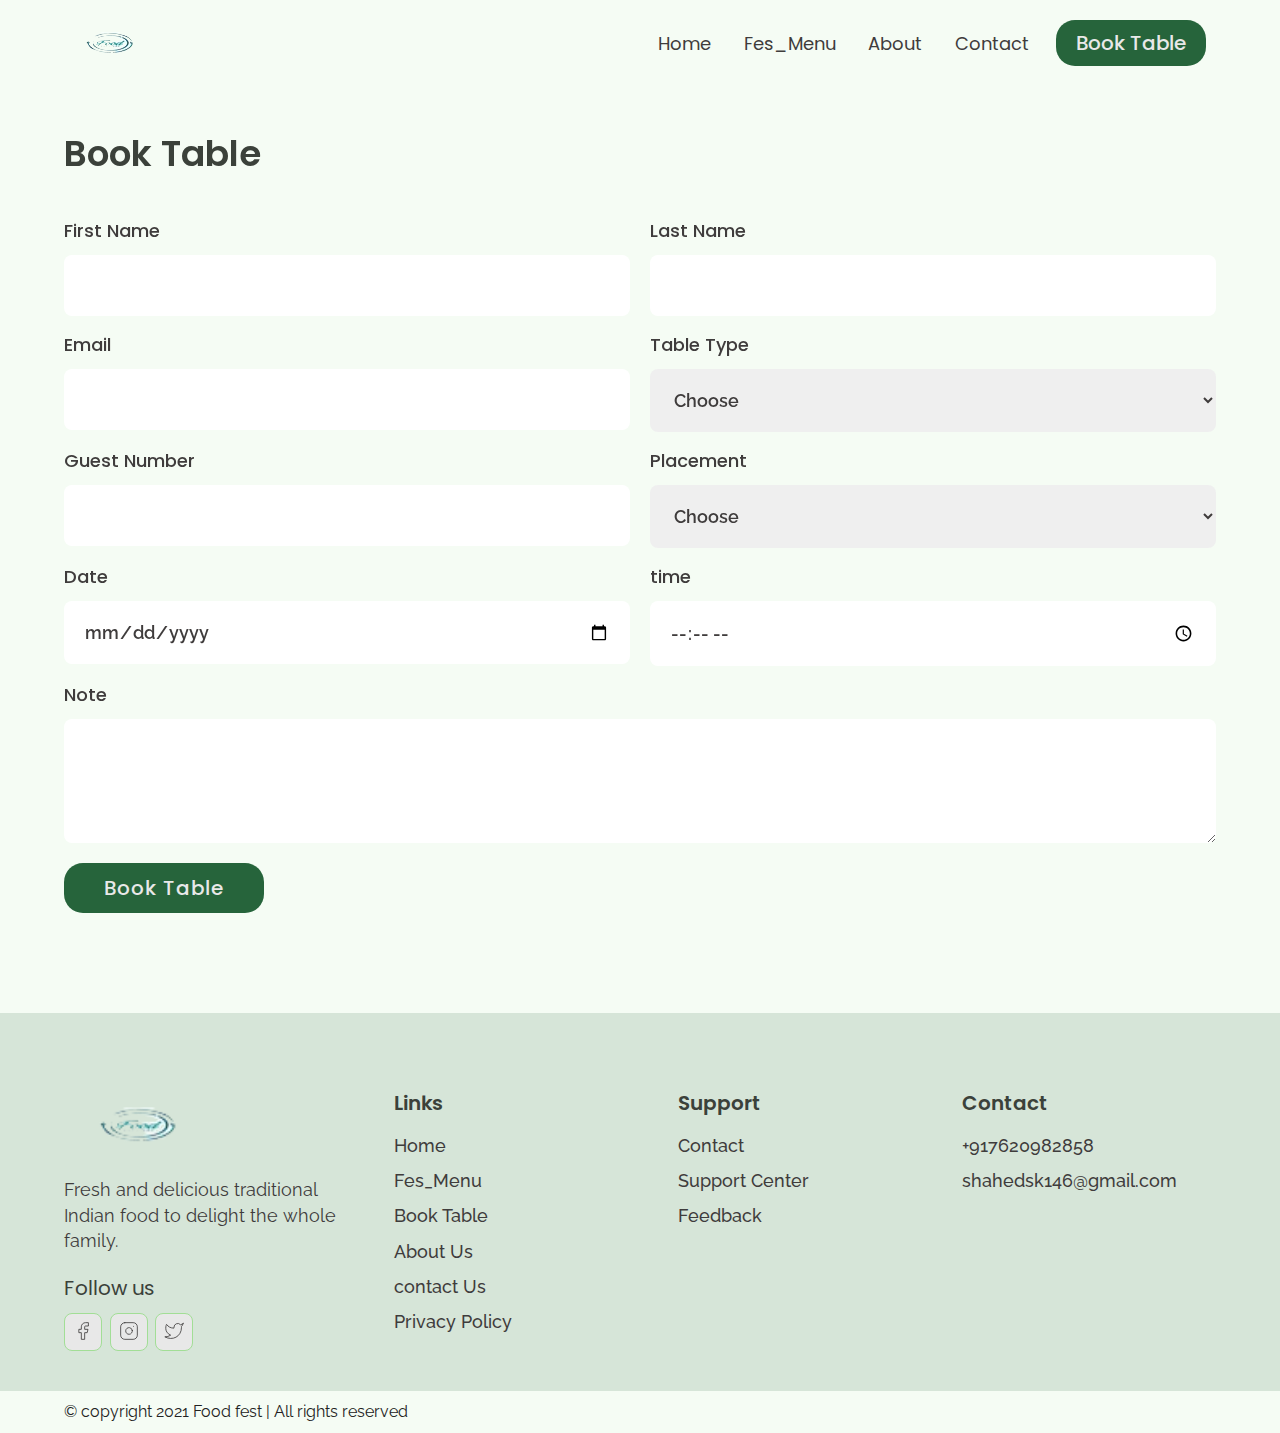
<file: booking.html>
<!DOCTYPE html>
<html lang="en">

<head>
  <meta charset="UTF-8">
  <meta http-equiv="X-UA-Compatible" content="IE=edge">
  <meta name="viewport" content="width=device-width, initial-scale=1.0">
  <link rel="shortcut icon" href="./images/favicon.ico" type="image/x-icon">
  <title>Booking | Food fest</title>
  <link rel="stylesheet" href="./reset.css">
  <link rel="stylesheet" href="./globalStyles.css">
  <link rel="stylesheet" href="./components.css">
  <!-- aos library css  -->
  <link rel="stylesheet" href="https://unpkg.com/aos@next/dist/aos.css" />
</head>

<body>
  <!-- Nav Section -->
  <div class="nav">
    <div class="container">
      <div class="nav__wrapper">
        <a href="./index.html" class="logo">
          <img src="./images/logo.png" alt="Food fest">
        </a>
        <nav>
          <div class="nav__icon">
            <svg xmlns="http://www.w3.org/2000/svg" width="24" height="24" viewBox="0 0 24 24" fill="none"
              stroke="currentColor" stroke-width="2" stroke-linecap="round" stroke-linejoin="round"
              class="feather feather-Fes_Menu">
              <line x1="3" y1="12" x2="21" y2="12" />
              <line x1="3" y1="6" x2="21" y2="6" />
              <line x1="3" y1="18" x2="21" y2="18" />
            </svg>
          </div>
          <div class="nav__bgOverlay"></div>
          <ol class="nav__list">
            <div class="nav__close">
              <svg xmlns="http://www.w3.org/2000/svg" width="24" height="24" viewBox="0 0 24 24" fill="none"
                stroke="currentColor" stroke-width="2" stroke-linecap="round" stroke-linejoin="round"
                class="feather feather-x">
                <line x1="18" y1="6" x2="6" y2="18" />
                <line x1="6" y1="6" x2="18" y2="18" />
              </svg>
            </div>
            <div class="nav__list__wrapper">

              <li><a class="nav__link" href="./index.html">Home</a></li>
              <li><a class="nav__link" href="./Fes_Menu.html">Fes_Menu</a></li>
              <li><a class="nav__link" href="./about.html">About</a></li>
              <li><a class="nav__link" href="./contact.html">Contact</a></li>
              <li><a href="/connect.php" class="btn primary-btn">Book Table</a></li>
            </div>
          </ol>
        </nav>
      </div>
    </div>
  </div>
  <!-- End Nav Section -->
  <!-- Booking Section -->
  <section id="form" data-aos="fade-up">
    <div class="container">
      <h3 class="form__title">Book Table</h3>
      <div class="form__wrapper">
        <form action="connect.php" method="post" >
          <div class="form__group">
            <label for="firstName">First Name</label>
            <input type="text" id="firstName" name="FirstName" required>
          </div>
          <div class="form__group">
            <label for="lastName">Last Name</label>
            <input type="text" id="lastName" name="LastName" required>
          </div>
          <div class="form__group">
            <label for="email">Email</label>
            <input type="email" id="email" name="Email" required>
          </div>
          <div class="form__group">
            <label for="tableType">Table Type</label>
            <select name="TableType" id="tableType" required>
              <option selected disabled>Choose</option>
              <option value="small">Small(2 persons)</option>
              <option value="medium">Small(4 persons)</option>
              <option value="large">large(6 persons)</option>
            </select>
          </div>
          <div class="form__group">
            <label for="guestNumber">Guest Number</label>
            <input type="number" id="guestNumber" name="GuestNumber" min="1" max="10" required>
          </div>
          <div class="form__group">
            <label for="placement">Placement</label>
            <select name="Placement" id="placement">
              <option selected disabled>Choose</option>
              <option value="outdoor">Outdoor</option>
              <option value="indoor">Indoor</option>
              <option value="rooftop">rooftop</option>
            </select>
          </div>
          <div class="form__group">
            <label for="date">Date</label>
            <input type="date" id="date" name="Date" required>
          </div>
          <div class="form__group">
            <label for="time">time</label>
            <input type="time" id="time" name="Time" required>
          </div>
          <div class="form__group form__group__full">
            <label for="note">Note</label>
            <textarea name="Note" id="note" rows="4"></textarea>
          </div>
          <button type="submit" class="btn primary-btn">Book Table</button>
        </form>
      </div>
    </div>
  </section>
  <!-- End Booking Section -->
  <!-- Footer -->
  <footer>
    <div class="container">
      <div class="footer__wrapper">
        <div class="footer__col1">
          <div class="footer__logo">
            <img src="./images/logo.png" alt="Food fest">
          </div>
          <p class="footer__desc">
            Fresh and delicious traditional Indian food to delight the whole family.
          </p>
          <div class="footer__socials">
            <h4 class="footer__socials__title">Follow us</h4>
            <ol class="footer__socials__list">
              <li>
                <a href="#">
                  <svg xmlns="http://www.w3.org/2000/svg" width="24" height="24" viewBox="0 0 24 24" fill="none"
                    stroke="currentColor" stroke-width="1" stroke-linecap="round" stroke-linejoin="round"
                    class="feather feather-facebook">
                    <path d="M18 2h-3a5 5 0 0 0-5 5v3H7v4h3v8h4v-8h3l1-4h-4V7a1 1 0 0 1 1-1h3z" />
                  </svg>
                </a>
              </li>
              <li>
                <a href=""https://www.instagram.com/sk._2308/>
                  <svg xmlns="http://www.w3.org/2000/svg" width="24" height="24" viewBox="0 0 24 24" fill="none"
                    stroke="currentColor" stroke-width="1" stroke-linecap="round" stroke-linejoin="round"
                    class="feather feather-instagram">
                    <rect x="2" y="2" width="20" height="20" rx="5" ry="5" />
                    <path d="M16 11.37A4 4 0 1 1 12.63 8 4 4 0 0 1 16 11.37z" />
                    <line x1="17.5" y1="6.5" x2="17.51" y2="6.5" />
                  </svg>
                </a>
              </li>
              <li>
                <a href="#">
                  <svg xmlns="http://www.w3.org/2000/svg" width="24" height="24" viewBox="0 0 24 24" fill="none"
                    stroke="currentColor" stroke-width="1" stroke-linecap="round" stroke-linejoin="round"
                    class="feather feather-twitter">
                    <path
                      d="M23 3a10.9 10.9 0 0 1-3.14 1.53 4.48 4.48 0 0 0-7.86 3v1A10.66 10.66 0 0 1 3 4s-4 9 5 13a11.64 11.64 0 0 1-7 2c9 5 20 0 20-11.5a4.5 4.5 0 0 0-.08-.83A7.72 7.72 0 0 0 23 3z" />
                  </svg>
                </a>
              </li>
            </ol>
          </div>
        </div>
        <div class="footer__col2">
          <h3 class="footer__text__title">
            Links
          </h3>
          <ol class="footer__text">
            <li>
              <a href="/index.html">Home</a>
            </li>
            <li>
              <a href="./Fes_Menu.html">Fes_Menu</a>
            </li>
            <li>
              <a href="/connect.php">Book Table</a>
            </li>
            <li>
              <a href="./about.html">About Us</a>
            </li>
            <li>
              <a href="./contact.html">contact Us</a>
            </li>
            <li>
              <a href="#">Privacy Policy</a>
            </li>
          </ol>
        </div>
        <div class="footer__col3">
          <h3 class="footer__text__title">
            Support
          </h3>
          <ol class="footer__text">
            <li>
              <a href="#">Contact</a>
            </li>
            <li>
              <a href="#">Support Center</a>
            </li>
            <li>
              <a href="#">Feedback</a>
            </li>
          </ol>
        </div>
        <div class="footer__col4">
          <h3 class="footer__text__title">
            Contact
          </h3>
          <ol class="footer__text">
            <li>
              <a href="#">+917620982858</a>
            </li>
            <li>
              <a href="#">shahedsk146@gmail.com</a>
            </li>
            <li>
              <a href="#"></a>
            </li>
          </ol>
        </div>
      </div>
    </div>
  </footer>
  <div id="copyright">
    <div class="container">
      <p class="copyright__text">
        © copyright 2021 Food fest | All rights reserved
      </p>
    </div>
  </div>
  <!-- End Footer -->

  <!-- aos scripts -->
  <script src="https://unpkg.com/aos@next/dist/aos.js"></script>
  <!-- custom scripts -->
  <script src="./main.js"></script>
</body>

</html>
</file>
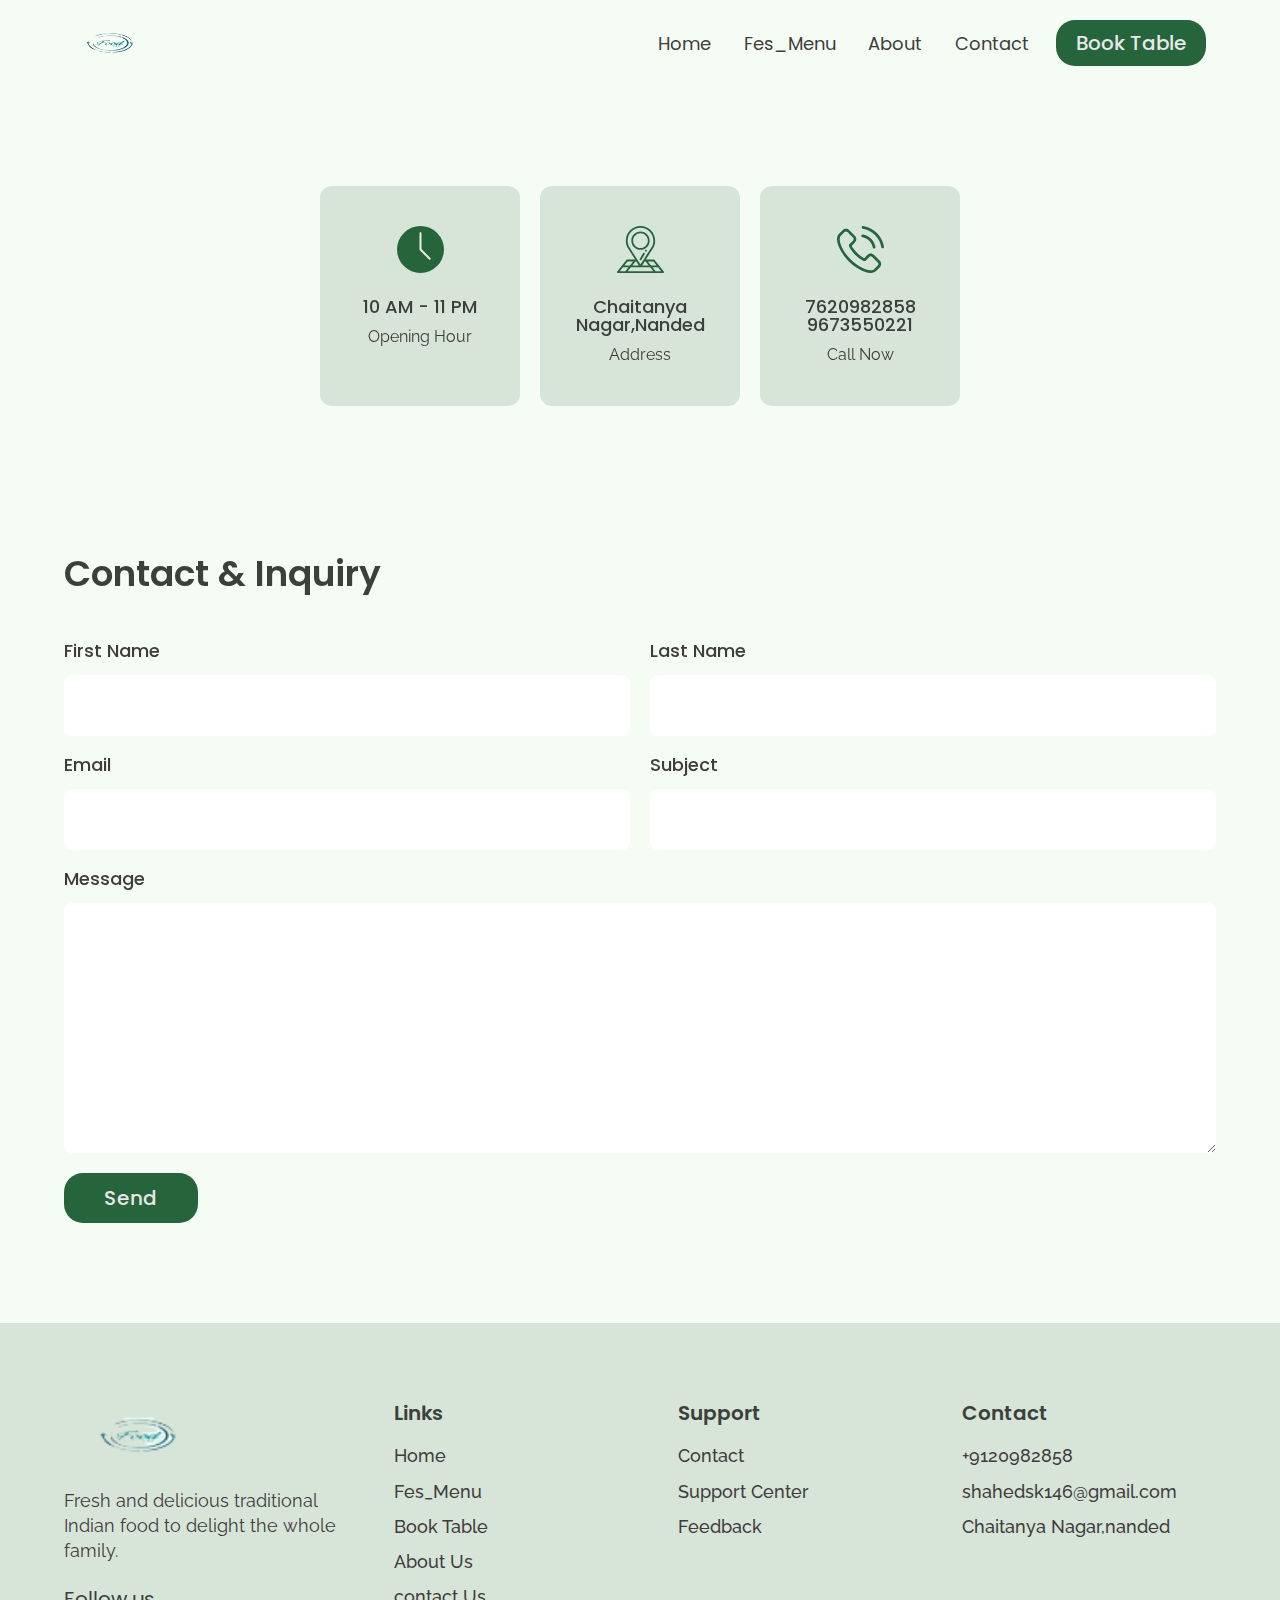
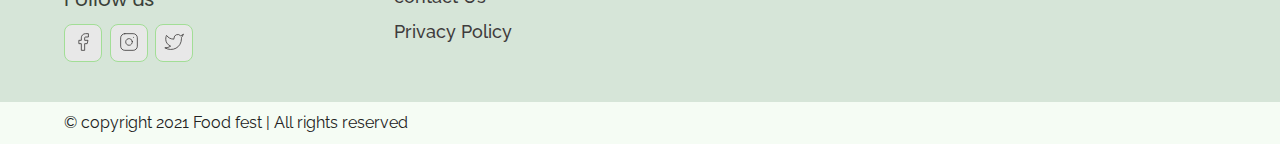
<file: contact.html>
<!DOCTYPE html>
<html lang="en">

<head>
  <meta charset="UTF-8">
  <meta http-equiv="X-UA-Compatible" content="IE=edge">
  <meta name="viewport" content="width=device-width, initial-scale=1.0">
  <link rel="shortcut icon" href="./images/favicon.ico" type="image/x-icon">
  <title>Contact | Food fest</title>
  <link rel="stylesheet" href="./reset.css">
  <link rel="stylesheet" href="./globalStyles.css">
  <link rel="stylesheet" href="./components.css">
  <!-- aos library css  -->
  <link rel="stylesheet" href="https://unpkg.com/aos@next/dist/aos.css" />
  <!-- Add your custom css -->
</head>

<body>
  <!-- Nav Section -->
  <div class="nav">
    <div class="container">
      <div class="nav__wrapper">
        <a href="./index.html" class="logo">
          <img src="./images/logo.png" alt="Food fest">
        </a>
        <nav>
          <div class="nav__icon">
            <svg xmlns="http://www.w3.org/2000/svg" width="24" height="24" viewBox="0 0 24 24" fill="none"
              stroke="currentColor" stroke-width="2" stroke-linecap="round" stroke-linejoin="round"
              class="feather feather-Fes_Menu">
              <line x1="3" y1="12" x2="21" y2="12" />
              <line x1="3" y1="6" x2="21" y2="6" />
              <line x1="3" y1="18" x2="21" y2="18" />
            </svg>
          </div>
          <div class="nav__bgOverlay"></div>
          <ol class="nav__list">
            <div class="nav__close">
              <svg xmlns="http://www.w3.org/2000/svg" width="24" height="24" viewBox="0 0 24 24" fill="none"
                stroke="currentColor" stroke-width="2" stroke-linecap="round" stroke-linejoin="round"
                class="feather feather-x">
                <line x1="18" y1="6" x2="6" y2="18" />
                <line x1="6" y1="6" x2="18" y2="18" />
              </svg>
            </div>
            <div class="nav__list__wrapper">

              <li><a class="nav__link" href="./index.html">Home</a></li>
              <li><a class="nav__link" href="./Fes_Menu.html">Fes_Menu</a></li>
              <li><a class="nav__link" href="./about.html">About</a></li>
              <li><a class="nav__link" href="./contact.html">Contact</a></li>
              <li><a href="/connect.php" class="btn primary-btn">Book Table</a></li>
            </div>
          </ol>
        </nav>
      </div>
    </div>
  </div>
  <!-- End Nav Section -->
  <!-- Store Info Section -->
  <section id="storeInfo" data-aos="fade-up">
    <div class="container">
      <div class="storeInfo__wrapper">
        <div class="storeInfo__item">
          <div class="storeInfo__icon">
            <img src="./images/wall-clock-icon.svg" alt="clock icon">
          </div>
          <h3 class="storeInfo__title">
           10 AM - 11 PM
          </h3>
          <p class="storeInfo__text">
            Opening Hour
          </p>
        </div>
        <div class="storeInfo__item">
          <div class="storeInfo__icon">
            <img src="./images/address-icon.svg" alt="clock icon">
          </div>
          <h3 class="storeInfo__title">
            Chaitanya Nagar,Nanded
          </h3>
          <p class="storeInfo__text">
            Address
          </p>
        </div>
        <div class="storeInfo__item">
          <div class="storeInfo__icon">
            <img src="./images/phone-icon.svg" alt="clock icon">
          </div>
          <h3 class="storeInfo__title">
            7620982858
            9673550221
          </h3>
          <p class="storeInfo__text">
            Call Now
          </p>
        </div>
      </div>
    </div>
  </section>
  <!-- End Store Info Section -->
  <!-- Contact Form Section -->
  <section id="form" data-aos="fade-down">
    <div class="container">
      <h3 class="form__title">
        Contact & Inquiry
      </h3>
      <div class="form__wrapper">
        <form name="contact" method="POST" netlify>
          <div class="form__group">
            <label for="firstName">First Name</label>
            <input type="text" id="firstName" name="First Name" required>
          </div>
          <div class="form__group">
            <label for="lastName">Last Name</label>
            <input type="text" id="lastName" name="Last Name" required>
          </div>
          <div class="form__group">
            <label for="email">Email</label>
            <input type="email" id="email" name="Email" required>
          </div>
          <div class="form__group">
            <label for="subject">Subject</label>
            <input type="text" id="subject" name="Subject" required>
          </div>
          <div class="form__group form__group__full">
            <label for="message">Message</label>
            <textarea name="Message" id="message" cols="30" rows="10" required></textarea>
          </div>
          <button type="submit" class="btn primary-btn">Send</button>
        </form>
      </div>
    </div>
  </section>
  <!-- End Contact Form Section-->
  <!-- Footer -->
  <footer>
    <div class="container">
      <div class="footer__wrapper">
        <div class="footer__col1">
          <div class="footer__logo">
            <img src="./images/logo.png" alt="Food fest">
          </div>
          <p class="footer__desc">
            Fresh and delicious traditional Indian food to delight the whole family.
          </p>
          <div class="footer__socials">
            <h4 class="footer__socials__title">Follow us</h4>
            <ol class="footer__socials__list">
              <li>
                <a href="#">
                  <svg xmlns="http://www.w3.org/2000/svg" width="24" height="24" viewBox="0 0 24 24" fill="none"
                    stroke="currentColor" stroke-width="1" stroke-linecap="round" stroke-linejoin="round"
                    class="feather feather-facebook">
                    <path d="M18 2h-3a5 5 0 0 0-5 5v3H7v4h3v8h4v-8h3l1-4h-4V7a1 1 0 0 1 1-1h3z" />
                  </svg>
                </a>
              </li>
              <li>
                <a href="https://www.instagram.com/sk._2308/">
                  <svg xmlns="http://www.w3.org/2000/svg" width="24" height="24" viewBox="0 0 24 24" fill="none"
                    stroke="currentColor" stroke-width="1" stroke-linecap="round" stroke-linejoin="round"
                    class="feather feather-instagram">
                    <rect x="2" y="2" width="20" height="20" rx="5" ry="5" />
                    <path d="M16 11.37A4 4 0 1 1 12.63 8 4 4 0 0 1 16 11.37z" />
                    <line x1="17.5" y1="6.5" x2="17.51" y2="6.5" />
                  </svg>
                </a>
              </li>
              <li>
                <a href="#">
                  <svg xmlns="http://www.w3.org/2000/svg" width="24" height="24" viewBox="0 0 24 24" fill="none"
                    stroke="currentColor" stroke-width="1" stroke-linecap="round" stroke-linejoin="round"
                    class="feather feather-twitter">
                    <path
                      d="M23 3a10.9 10.9 0 0 1-3.14 1.53 4.48 4.48 0 0 0-7.86 3v1A10.66 10.66 0 0 1 3 4s-4 9 5 13a11.64 11.64 0 0 1-7 2c9 5 20 0 20-11.5a4.5 4.5 0 0 0-.08-.83A7.72 7.72 0 0 0 23 3z" />
                  </svg>
                </a>
              </li>
            </ol>
          </div>
        </div>
        <div class="footer__col2">
          <h3 class="footer__text__title">
            Links
          </h3>
          <ol class="footer__text">
            <li>
              <a href="/index.html">Home</a>
            </li>
            <li>
              <a href="./Fes_Menu.html">Fes_Menu</a>
            </li>
            <li>
              <a href="connect.php">Book Table</a>
            </li>
            <li>
              <a href="./about.html">About Us</a>
            </li>
            <li>
              <a href="./contact.html">contact Us</a>
            </li>
            <li>
              <a href="#">Privacy Policy</a>
            </li>
          </ol>
        </div>
        <div class="footer__col3">
          <h3 class="footer__text__title">
            Support
          </h3>
          <ol class="footer__text">
            <li>
              <a href="#">Contact</a>
            </li>
            <li>
              <a href="#">Support Center</a>
            </li>
            <li>
              <a href="#">Feedback</a>
            </li>
          </ol>
        </div>
        <div class="footer__col4">
          <h3 class="footer__text__title">
            Contact
          </h3>
          <ol class="footer__text">
            <li>
              <a href="#">+9120982858</a>
            </li>
            <li>
              <a href="#">shahedsk146@gmail.com</a>
            </li>
            <li>
              <a href="#">Chaitanya Nagar,nanded</a>
            </li>
          </ol>
        </div>
      </div>
    </div>
  </footer>
  <div id="copyright">
    <div class="container">
      <p class="copyright__text">
        © copyright 2021 Food fest | All rights reserved
      </p>
    </div>
  </div>
  <!-- End Footer -->


  <!-- aos script -->
  <script src="https://unpkg.com/aos@next/dist/aos.js"></script>
  <!-- custom script -->
  <script src="./main.js"></script>
</body>

</html>
</file>
<file: globalStyles.css>
@import url('https://fonts.googleapis.com/css2?family=Poppins:wght@500;600&family=Raleway:wght@400;500;600&display=swap');
html {
	font-size: 10px;
	overflow-x: hidden;
}
body {
	background: var(--lightGreen-2);
	overflow-x: hidden;
	visibility: hidden;
}
section {
	padding: 100px 0;
}
@media only screen and (max-width: 7px) {
	section {
		padding: 50px 0;
	}
}
.container {
	max-width: 1200px;
	width: 90%;
	margin: 0 auto;
}
:root {
	--green-1: #26643b;
	--green-2: #a2de96;
	--lightGreen-1: #d6e5d8;
	--lightGreen-2: #f5fcf4;
	--black-1: #3b413a;
	--black-2: #3f3c3c;
	--black-3: #5b6359;
	--white-1: #e8e8e8;
}
img {
	width: 100%;
	height: 100%;
	object-fit: contain;
}
h1,
h2,
h3,
h4 {
	font-family: Poppins;
}
p {
	font-family: Raleway;
	font-weight: 400;
	line-height: 1.4em;
	font-size: 1.8rem;
}
a {
	display: inline-block;
	text-decoration: none;
}
</file>
<file: components.css>
/* Nav Styles */
.nav {
	padding: 2rem 0;
}
.nav__icon,
.nav__close,
.nav__bgOverlay {
	display: none;
}
.nav__wrapper {
	display: flex;
	justify-content: space-between;
}
.nav__list li {
	display: inline-block;
	margin: 0 1rem;
}
.nav__list .nav__link {
	font-size: 1.8rem;
	font-family: Poppins;
	color: var(--black-2);
	padding: 0.5rem;
}
.nav__list li:hover .nav__link {
	color: var(--green-1);
}
@media only screen and (max-width: 768px) {
	.nav {
		position: relative;
		/* overflow-x: scroll; */
	}
	.nav__icon {
		display: block;
	}
	.nav__icon svg,
	.nav__close svg {
		pointer-events: none;
		height: 30px;
		width: 30px;
	}
	.nav__close {
		display: block;
		position: absolute;
		color: var(--black-1);
		right: 1rem;
		top: 1rem;
		cursor: pointer;
	}
	.nav__list {
		z-index: 1000;
		position: absolute;
		left: 100%;
		top: 0;
		height: 100vh;
		width: 80%;
		background: var(--lightGreen-1);
		display: flex;
		align-items: center;
		justify-content: flex-end;
		padding-right: 2rem;
		transform: translate(0%);
		overflow: hidden;
		transition: 0.3s ease-in transform;
	}
	.nav__list.show {
		transform: translate(-100%);
	}
	.nav__list li {
		display: block;
		text-align: right;
		margin-bottom: 2rem;
	}
	.nav__list a {
		font-size: 1.6rem;
	}
	.nav__bgOverlay {
		position: absolute;
		left: 0;
		top: 0;
		z-index: 1000;
		height: 100vh;
		width: 100%;
		background: rgba(18, 24, 14, 0.808);
		display: none;
	}
	.nav__bgOverlay.active {
		display: block;
	}
}
/* End Nav Styles */
/* Global Button Styles */
.btn {
	color: var(--green-1);
	font-family: Poppins;
	font-weight: 500;
	border-radius: 19px;
	font-size: 1.4rem;
	padding: 1.2rem 2rem;
}
.primary-btn {
	color: var(--white-1);
	background: var(--green-1);
}
@media only screen and (min-width: 700px) {
	.btn {
		padding: 1.3rem 2rem;
		font-size: 2rem;
	}
}
/* End Global Button Styles */

/* Store info section styles*/
.storeInfo__wrapper {
	display: flex;
	justify-content: center;
	flex-wrap: wrap;
	gap: 1rem;
}
.storeInfo__item {
	background-color: var(--lightGreen-1);
	padding: 20px 30px;
	text-align: center;
	text-align: center;
	border-radius: 12px;
	width: 150px;
}
.storeInfo__icon {
	width: 30px;
	margin: 0 auto;
	margin-bottom: 1.5rem;
}
.storeInfo__title {
	font-size: 1.4rem;
	font-family: Poppins;
	font-weight: 500;
	margin-bottom: 0.5rem;
	color: var(--black-1);
}
.storeInfo__text {
	font-size: 1.4rem;
	font-family: Raleway;
	color: var(--black-2);
}
@media only screen and (min-width: 768px) {
	.storeInfo__wrapper {
		gap: 2rem;
	}
	.storeInfo__item {
		min-width: 200px;
		padding: 40px 0;
	}
	.storeInfo__icon {
		width: 47px;
		margin-bottom: 2.5rem;
	}
	.storeInfo__title {
		font-size: 1.8rem;
		margin-bottom: 1rem;
	}
	.storeInfo__text {
		font-size: 1.6rem;
	}
}

/* Dishes Grid */
.dishGrid__title {
	font-size: 1.8rem;
	margin-bottom: 2rem;
	font-weight: 600;
	color: var(--black-1);
}
.dishGrid__wrapper {
	display: grid;
	/* grid-template-columns: repeat(autofit, minmax(140px, 1fr)); */
	grid-template-columns: repeat(auto-fit, minmax(140px, 1fr));
	gap: 1rem;
}
.dishGrid__item {
	display: flex;
	flex-direction: column;
	background-color: var(--lightGreen-1);
	padding: 0.5rem;
	border-radius: 8px;
	gap: 0.5rem;
}
.dishGrid__item__img {
	flex: 4;
}
.dishGrid__item__info {
	flex: 5;
}
.dishGrid__item__img img {
	object-fit: cover;
	border-radius: 12px;
}
.dishGrid__item__title {
	font-size: 1.4rem;
	line-height: 1.3em;
	font-weight: 500;
	color: var(--black-1);
	margin-bottom: 0.5rem;
}
.dishGrid__item__price {
	font-size: 1.4rem;
	color: var(--green-1);
	font-weight: 600;
	margin-bottom: 0.5rem;
}
.dishGrid__item__stars {
	max-height: 15px;
	width: max-content;
}
@media only screen and (min-width: 768px) {
	.dishGrid__title {
		font-size: 2.4rem;
	}
	.dishGrid__wrapper {
		grid-template-columns: repeat(auto-fit, minmax(350px, 1fr));
		gap: 3rem;
	}
	.dishGrid__item {
		flex-direction: row;
		padding: 1.5rem;
		border-radius: 12px;
		gap: 1rem;
	}
	.dishGrid__item__title {
		font-size: 2.4rem;
		margin-bottom: 1rem;
	}
	.dishGrid__item__price {
		font-size: 2rem;
		margin-bottom: 1rem;
	}
}
/* Dishes Grid */

/* Footer Styles */
footer {
	background: var(--lightGreen-1);
	padding-top: 5rem;
	padding-bottom: 2rem;
}
.footer__wrapper {
	display: flex;
	flex-direction: column;
	gap: 3rem;
}
.footer__logo {
	width: 150px;
	margin-bottom: 2rem;
}
.footer__desc {
	font-size: 1.4rem;
	color: var(--black-2);
	margin-bottom: 2rem;
}
.footer__socials__title {
	font-size: 1.8rem;
	color: var(--black-1);
	margin-bottom: 1rem;
}
.footer__socials li {
	display: inline-block;
	margin-right: 0.5rem;
}
.footer__socials a {
	padding: 0.5rem 0.8rem;
	background-color: var(--white-1);
	border: 1px solid var(--green-2);
	border-radius: 8px;
}
.footer__socials svg {
	width: 20px;
	color: var(--black-2);
}
.footer__text__title {
	font-size: 1.8rem;
	margin-bottom: 1rem;
	color: var(--black-1);
	font-weight: 600;
}
.footer__text a {
	font-size: 1.4rem;
	margin-bottom: 0.5rem;
	color: var(--black-2);
	font-family: Raleway;
	font-weight: 500;
	line-height: 1.4em;
}
@media only screen and (min-width: 768px) {
	footer {
		padding-top: 8rem;
		padding-bottom: 4rem;
	}
	.footer__wrapper {
		flex-direction: row;
	}
	.footer__col1 {
		font-style: italicLi;
	}
	.footer__col2,
	.footer__col3,
	.footer__col4 {
		flex: 2;
	}
	.footer__desc {
		max-width: 300px;
		font-size: 1.8rem;
		margin-bottom: 2.5rem;
	}
	.footer__socials__title {
		font-size: 2rem;
		margin-bottom: 1.5rem;
	}
	.footer__text__title {
		font-size: 2rem;
		margin-bottom: 2rem;
	}
	.footer__text a {
		font-size: 1.8rem;
		margin-bottom: 1rem;
	}
}
#copyright {
	padding: 1rem 0;
}
.copyright__text {
	font-size: 1.4rem;
	text-align: center;
}
@media only screen and (min-width: 768px) {
	.copyright__text {
		font-size: 1.6rem;
		text-align: left;
	}
}
/* End Footer Styles */

/* Form Styles */
#form {
	padding: 5rem 0;
}
.form__title {
	font-size: 1.8rem;
	color: var(--black-1);
	font-weight: 600;
}
.form__wrapper {
	padding: 3rem 0;
}
.form__wrapper form {
	display: grid;
	grid-template-columns: 1fr;
	gap: 2rem;
}
.form__group label {
	font-size: 1.6rem;
	font-family: Poppins;
	color: var(--black-2);
	font-weight: 500;
}
.form__group input,
.form__group textarea,
.form__group select {
	width: 100%;
	border: none;
	-color: var(--lightGreen-1);
	font-size: 1.4rem;
	font-family: Raleway;
	font-weight: 600;
	padding: 1.5rem;
	border-radius: 8px;
	margin-top: 0.5rem;
	color: var(--black-2);
}
.form__group textarea {
	resize: vertical;
}
.form__wrapper button[type='submit'] {
	width: max-content;
	border: none;
	padding: 1rem 4rem;
	font-weight: 500;
	letter-spacing: 0.1rem;
}
@media only screen and (min-width: 768px) {
	.form__title {
		font-size: 3.6rem;
	}
	.form__wrapper {
		padding: 5rem 0;
	}
	.form__wrapper form {
		grid-template-columns: 1fr 1fr;
	}
	.form__group__full {
		grid-column: 1/3;
	}
	.form__group label {
		font-size: 1.8rem;
	}
	.form__group input,
	.form__group textarea,
	.form__group select {
		font-size: 1.8rem;
		padding: 2rem;
		margin-top: 1.5rem;
	}
}
</file>
